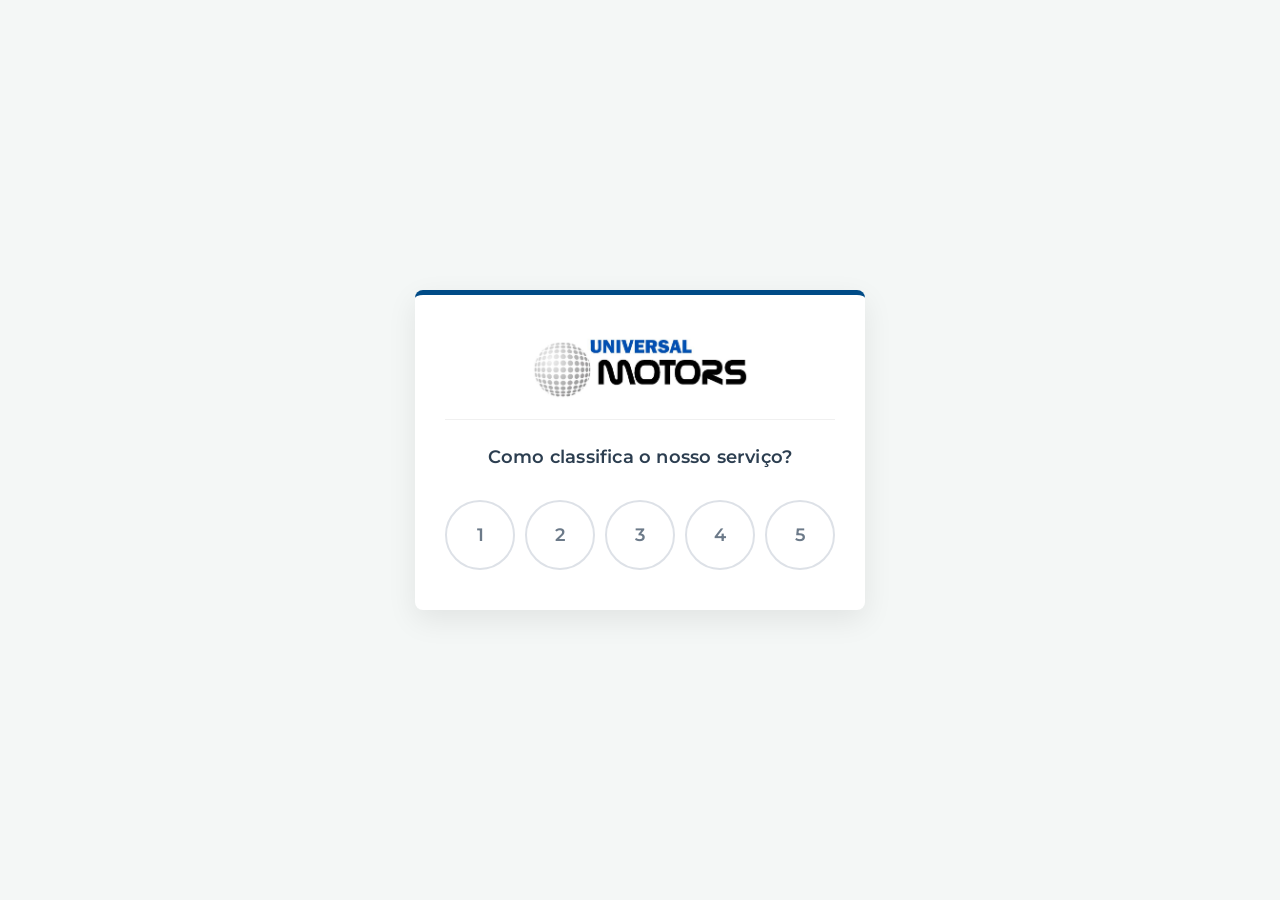
<file: index.html>
<!DOCTYPE html>
<html lang="pt-PT">
<head>
    <meta charset="UTF-8">
    <meta name="viewport" content="width=device-width, initial-scale=1.0">
    <title>Avaliação - Universal Motors (Cliente a Porta)</title>
    <link rel="stylesheet" href="style.css">
</head>
<body>

    <div class="survey-card rating-card-layout">
        <div class="header">
            <img src="fotos/logo.jpg" alt="Universal Motors Logo" class="logo">
        </div>

        <div id="survey-section">
            <h1>Como classifica o nosso serviço?</h1>
            <div class="rating-container">
                <button class="rating-btn n1" onclick="submitRating(1)">1</button>
                <button class="rating-btn n2" onclick="submitRating(2)">2</button>
                <button class="rating-btn n3" onclick="submitRating(3)">3</button>
                <button class="rating-btn n4" onclick="submitRating(4)">4</button>
                <button class="rating-btn n5" onclick="submitRating(5)">5</button>
            </div>
        </div>
        
        <div id="loading-msg" style="display:none; margin-top: 20px; color: #004b87; font-weight:600;">
            A registar a sua avaliação...
        </div>
    </div>

    <script src="script-index.js"></script>

</body>
</html>
</file>
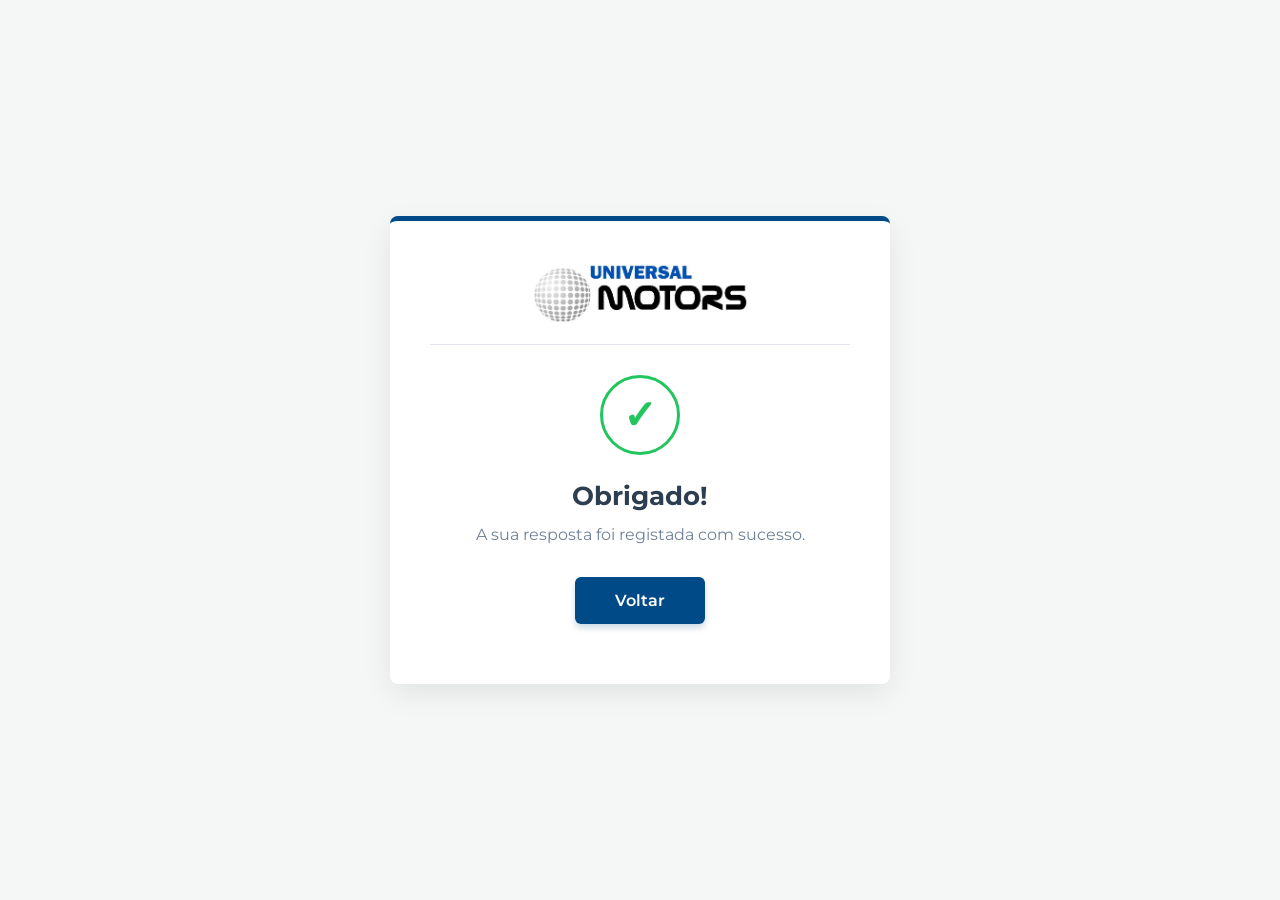
<file: agradecimento.html>
<!DOCTYPE html>
<html lang="pt-PT">
<head>
    <meta charset="UTF-8">
    <meta name="viewport" content="width=device-width, initial-scale=1.0">
    <title>Obrigado - Universal Motors</title>
    <link rel="stylesheet" href="style.css">
</head>
<body class="center-content">
    
    <div class="survey-card thank-you-card">
        <div class="header-inside-card">
            <img src="fotos/logo.jpg" alt="Universal Motors Logo" class="logo">
        </div>
        <hr class="card-divider">

        <div class="icon-container">
            <div class="envelope-icon">
                <div class="check-mark">✓</div>
            </div>
        </div>
        <h2>Obrigado!</h2>
        <p>A sua resposta foi registada com sucesso.</p>
        <button class="submit-btn" onclick="window.location.href='index.html'">Voltar</button>
    </div>
</body>
</html>
</file>
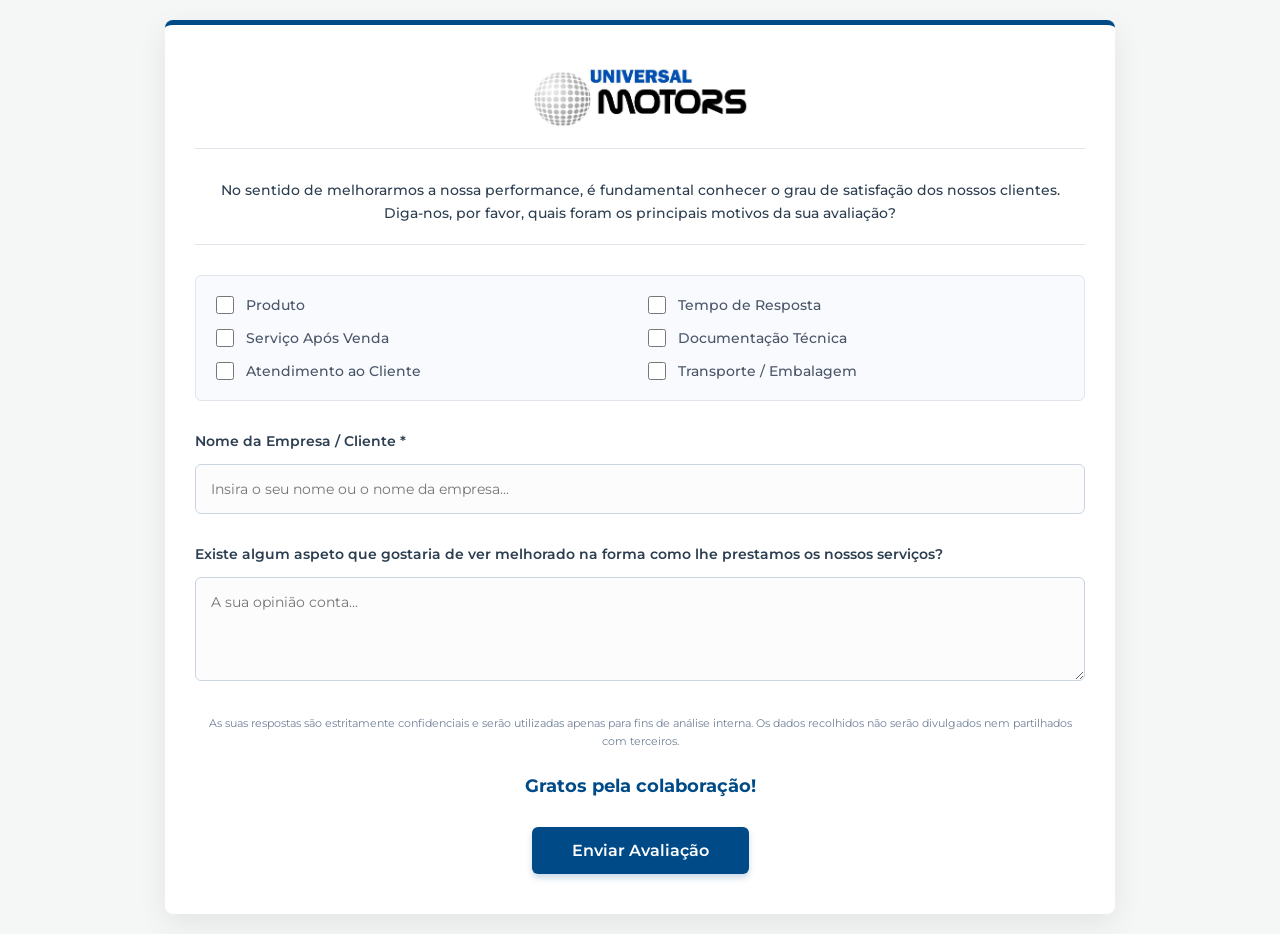
<file: inquerito.html>
<!DOCTYPE html>
<html lang="pt-PT">
<head>
    <meta charset="UTF-8">
    <meta name="viewport" content="width=device-width, initial-scale=1.0">
    <title>Inquérito de Satisfação - Universal Motors</title>
    <link rel="stylesheet" href="style.css">
</head>
<body>

    <div class="survey-card">
        <div class="header-inside-card">
            <img src="fotos/logo.jpg" alt="Universal Motors Logo" class="logo">
        </div>
        
        <hr class="card-divider">

        <p class="intro-text">
            No sentido de melhorarmos a nossa performance, é fundamental conhecer o grau de satisfação dos nossos clientes.<br>
            Diga-nos, por favor, quais foram os principais motivos da sua avaliação?
        </p>

        <form id="surveyForm">
            <div class="checkbox-group">
                <label><input type="checkbox" name="motivo" value="Produto"> Produto</label>
                <label><input type="checkbox" name="motivo" value="Tempo de Resposta"> Tempo de Resposta</label>
                <label><input type="checkbox" name="motivo" value="Serviço Após Venda"> Serviço Após Venda</label>
                <label><input type="checkbox" name="motivo" value="Documentação Técnica"> Documentação Técnica</label>
                <label><input type="checkbox" name="motivo" value="Atendimento ao Cliente"> Atendimento ao Cliente</label>
                <label><input type="checkbox" name="motivo" value="Transporte / Embalagem"> Transporte / Embalagem</label>
            </div>

            <div class="input-group">
                <label for="nome_empresa">Nome da Empresa / Cliente *</label>
                <input type="text" id="nome_empresa" name="nome_empresa" placeholder="Insira o seu nome ou o nome da empresa..." required>
            </div>

            <div class="textarea-group">
                <label for="melhorias">Existe algum aspeto que gostaria de ver melhorado na forma como lhe prestamos os nossos serviços?</label>
                <textarea id="melhorias" name="melhorias" rows="4" placeholder="A sua opinião conta..."></textarea>
            </div>

            <p class="confidentiality-text">
                As suas respostas são estritamente confidenciais e serão utilizadas apenas para fins de análise interna. Os dados recolhidos não serão divulgados nem partilhados com terceiros.
            </p>

            <p class="gratitude-text">Gratos pela colaboração!</p>

            <button type="submit" class="submit-btn">Enviar Avaliação</button>
        </form>
    </div>

    <script src="script-inquerito.js"></script>

</body>
</html>
</file>
<file: style.css>
@import url('https://fonts.googleapis.com/css2?family=Montserrat:wght@400;500;600;700&display=swap');

* {
    box-sizing: border-box;
    margin: 0;
    padding: 0;
}

body {
    font-family: 'Montserrat', sans-serif;
    background-color: #f4f7f6; 
    color: #333333;
    display: flex;
    flex-direction: column;
    align-items: center;
    justify-content: center;
    min-height: 100vh;
    padding: 20px;
}

.survey-card {
    background: #ffffff;
    border-radius: 8px;
    padding: 40px 30px;
    width: 100%;
    max-width: 950px; 
    box-shadow: 0 10px 30px rgba(0, 0, 0, 0.08);
    border-top: 5px solid #004b87; 
}

.rating-card-layout {
    max-width: 450px;
    text-align: center;
}

.header {
    margin-bottom: 25px;
    padding-bottom: 20px;
    border-bottom: 1px solid #f0f0f0; 
    text-align: center;
}

.header-inside-card {
    text-align: left; 
    margin-bottom: 20px;
}

.logo {
    max-width: 220px;
    height: auto;
    display: block;
    margin: 0 auto;
}

h1 {
    font-size: 18px;
    margin-bottom: 30px;
    font-weight: 600;
    color: #2c3e50;
    letter-spacing: 0.2px;
    line-height: 1.4;
}

.rating-container {
    display: flex;
    justify-content: space-between;
    gap: 10px;
}

.rating-btn {
    flex: 1;
    aspect-ratio: 1; 
    background-color: #ffffff;
    color: #6c7a89;
    font-size: 18px;
    font-weight: 600;
    font-family: inherit;
    border: 2px solid #dde1e7;
    border-radius: 50%; 
    cursor: pointer;
    transition: all 0.25s ease;
    display: flex;
    align-items: center;
    justify-content: center;
}

.rating-btn:hover {
    transform: translateY(-3px);
    box-shadow: 0 5px 15px rgba(0,0,0,0.06);
}

.rating-btn.n1:hover { border-color: #e74c3c; color: #e74c3c; background: #fdf2f1; }
.rating-btn.n2:hover { border-color: #f39c12; color: #f39c12; background: #fef8f0; }
.rating-btn.n3:hover { border-color: #f1c40f; color: #d4ac0d; background: #fefcf0; }
.rating-btn.n4:hover { border-color: #2ecc71; color: #2ecc71; background: #f0fbf4; }
.rating-btn.n5:hover { border-color: #004b87; color: #004b87; background: #eef4f9; } 

.card-divider {
    border: 0;
    height: 1px;
    background-color: #e1e5eb;
    margin-bottom: 30px;
}

.intro-text {
    text-align: center;
    font-size: 14px;
    line-height: 1.6;
    margin-bottom: 30px;
    font-weight: 500;
    padding-bottom: 20px;
    border-bottom: 1px solid #e1e5eb;
    color: #2c3e50;
}

.checkbox-group {
    display: grid;
    grid-template-columns: 1fr 1fr;
    gap: 15px;
    margin-bottom: 30px;
    background-color: #f8fafd;
    padding: 20px;
    border-radius: 6px;
    border: 1px solid #e1e5eb;
    text-align: left;
}

@media (max-width: 600px) {
    .checkbox-group {
        grid-template-columns: 1fr;
    }
}

.checkbox-group label {
    display: flex;
    align-items: center;
    font-size: 14px;
    cursor: pointer;
    color: #4a5568;
    font-weight: 500;
}

.checkbox-group input[type="checkbox"] {
    margin-right: 12px;
    width: 18px;
    height: 18px;
    cursor: pointer;
    accent-color: #004b87;
}

.input-group,
.textarea-group {
    margin-bottom: 30px;
    text-align: left;
}

.input-group label,
.textarea-group label {
    display: block;
    font-size: 14px;
    margin-bottom: 12px;
    color: #2c3e50;
    font-weight: 600;
    line-height: 1.5;
}

.input-group input[type="text"],
.textarea-group textarea {
    width: 100%;
    padding: 15px;
    border: 1px solid #cbd5e1;
    border-radius: 6px;
    font-family: inherit;
    font-size: 14px;
    transition: border-color 0.3s;
    background-color: #fcfcfc;
}

.textarea-group textarea {
    resize: vertical;
}

.input-group input[type="text"]:focus,
.textarea-group textarea:focus {
    outline: none;
    border-color: #004b87;
    background-color: #ffffff;
    box-shadow: 0 0 0 3px rgba(0, 75, 135, 0.1);
}

.confidentiality-text {
    font-size: 11px;
    text-align: center;
    color: #718096;
    line-height: 1.6;
    margin-bottom: 25px;
}

.gratitude-text {
    text-align: center;
    font-weight: 700;
    color: #004b87;
    font-size: 18px;
    margin-bottom: 30px;
}

.submit-btn {
    background-color: #004b87;
    color: white;
    border: none;
    border-radius: 6px;
    padding: 14px 40px;
    font-size: 16px;
    font-weight: 600;
    font-family: inherit;
    cursor: pointer;
    display: block;
    margin: 0 auto;
    transition: all 0.3s ease;
    box-shadow: 0 4px 6px rgba(0, 75, 135, 0.2);
}

.submit-btn:hover {
    background-color: #003366;
    transform: translateY(-2px);
    box-shadow: 0 6px 12px rgba(0, 75, 135, 0.3);
}

.thank-you-card {
    text-align: center;
    max-width: 500px;
    padding: 40px 40px 60px 40px;
}

.icon-container {
    display: flex;
    justify-content: center;
    margin-bottom: 25px;
}

.envelope-icon {
    width: 80px;
    height: 80px;
    background-color: #ffffff;
    border: 3px solid #22c55e;
    border-radius: 50%;
    display: flex;
    align-items: center;
    justify-content: center;
}

.check-mark {
    color: #22c55e;
    font-size: 40px;
    font-weight: bold;
}

.thank-you-card h2 {
    font-size: 26px;
    color: #2c3e50;
    margin-bottom: 10px;
    font-weight: 700;
}

.thank-you-card p {
    color: #718096;
    margin-bottom: 30px;
    line-height: 1.6;
}
</file>
